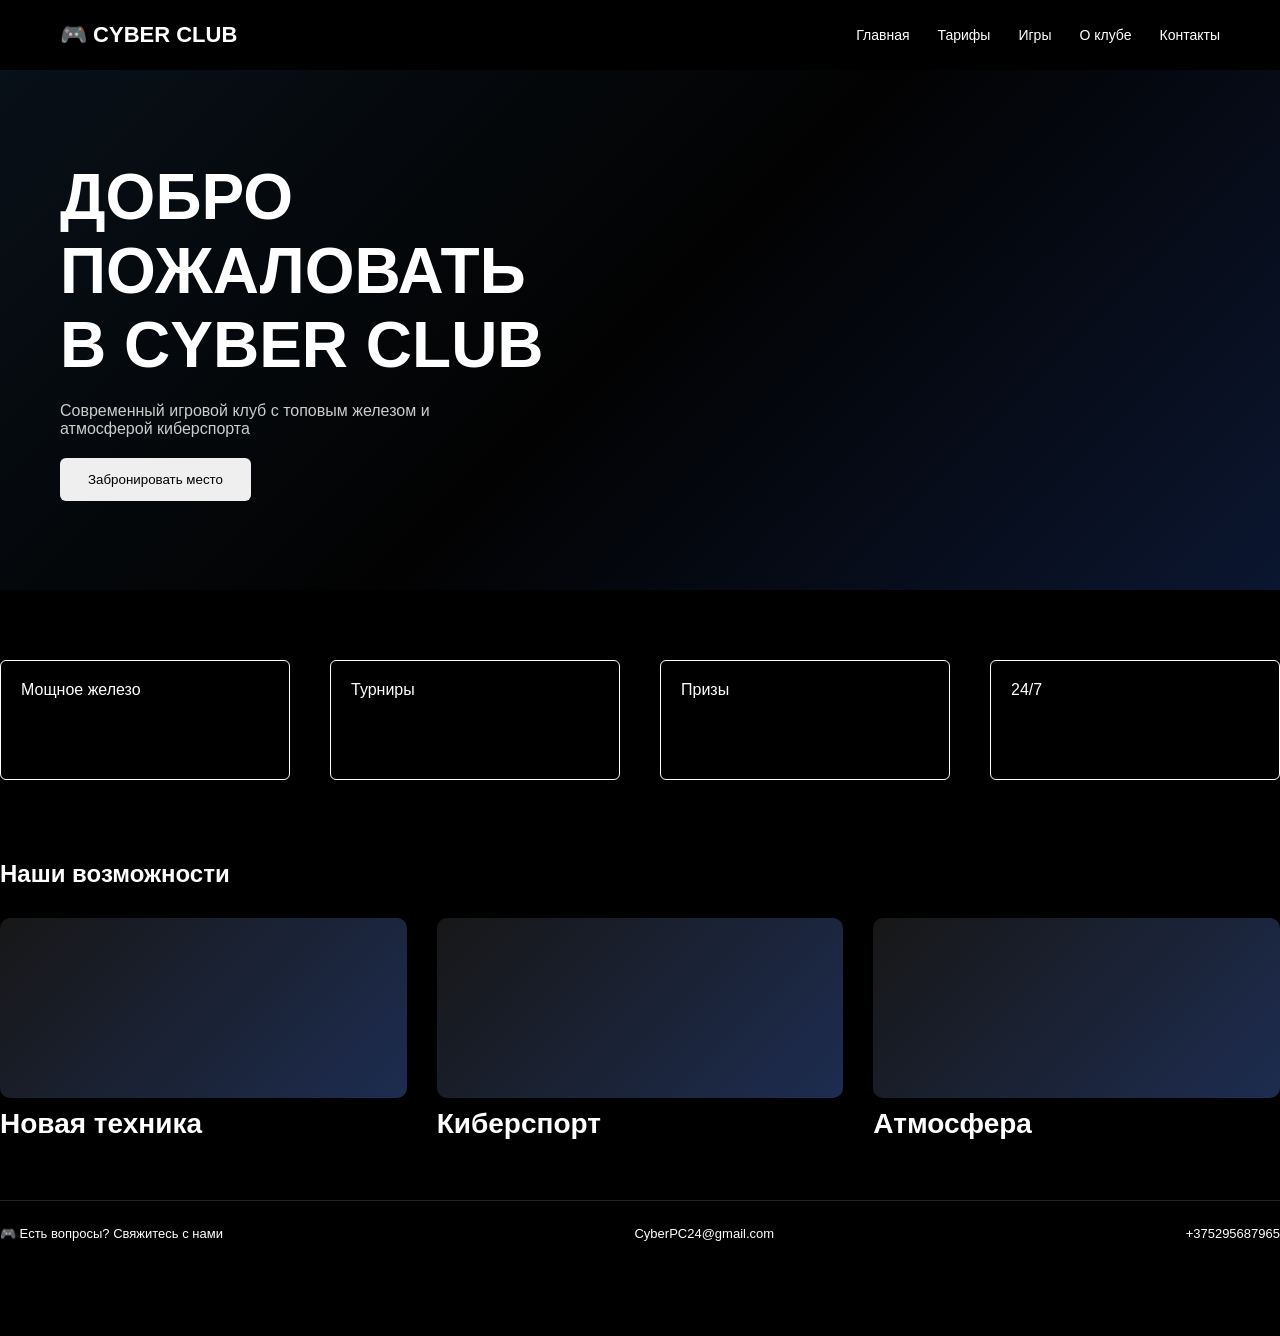
<file: index.html>
<!doctype html><html><head><meta charset='utf-8'><link rel='stylesheet' href='css/style.css'></head><body><div class='container'><header><div class='logo'>🎮 CYBER CLUB</div><nav>
<a href='index.html'>Главная</a><a href='tariffs.html'>Тарифы</a><a href='games.html'>Игры</a><a href='about.html'>О клубе</a><a href='contacts.html'>Контакты</a></nav></header></div>
<section class='hero'><div class='container'><h1>ДОБРО ПОЖАЛОВАТЬ В CYBER CLUB</h1><p>Современный игровой клуб с топовым железом и атмосферой киберспорта</p><button class='btn'>Забронировать место</button></div></section>
<div class='container section'><div class='cards4'><div class='box'>Мощное железо</div><div class='box'>Турниры</div><div class='box'>Призы</div><div class='box'>24/7</div></div>
<h2 style='margin:80px 0 30px'>Наши возможности</h2><div class='grid3'><div><div class='thumb'></div><div class='title'>Новая техника</div></div><div><div class='thumb'></div><div class='title'>Киберспорт</div></div><div><div class='thumb'></div><div class='title'>Атмосфера</div></div></div><footer><div>🎮 Есть вопросы? Свяжитесь с нами</div><div>CyberPC24@gmail.com</div><div>+375295687965</div></footer></div></body></html>
</file>
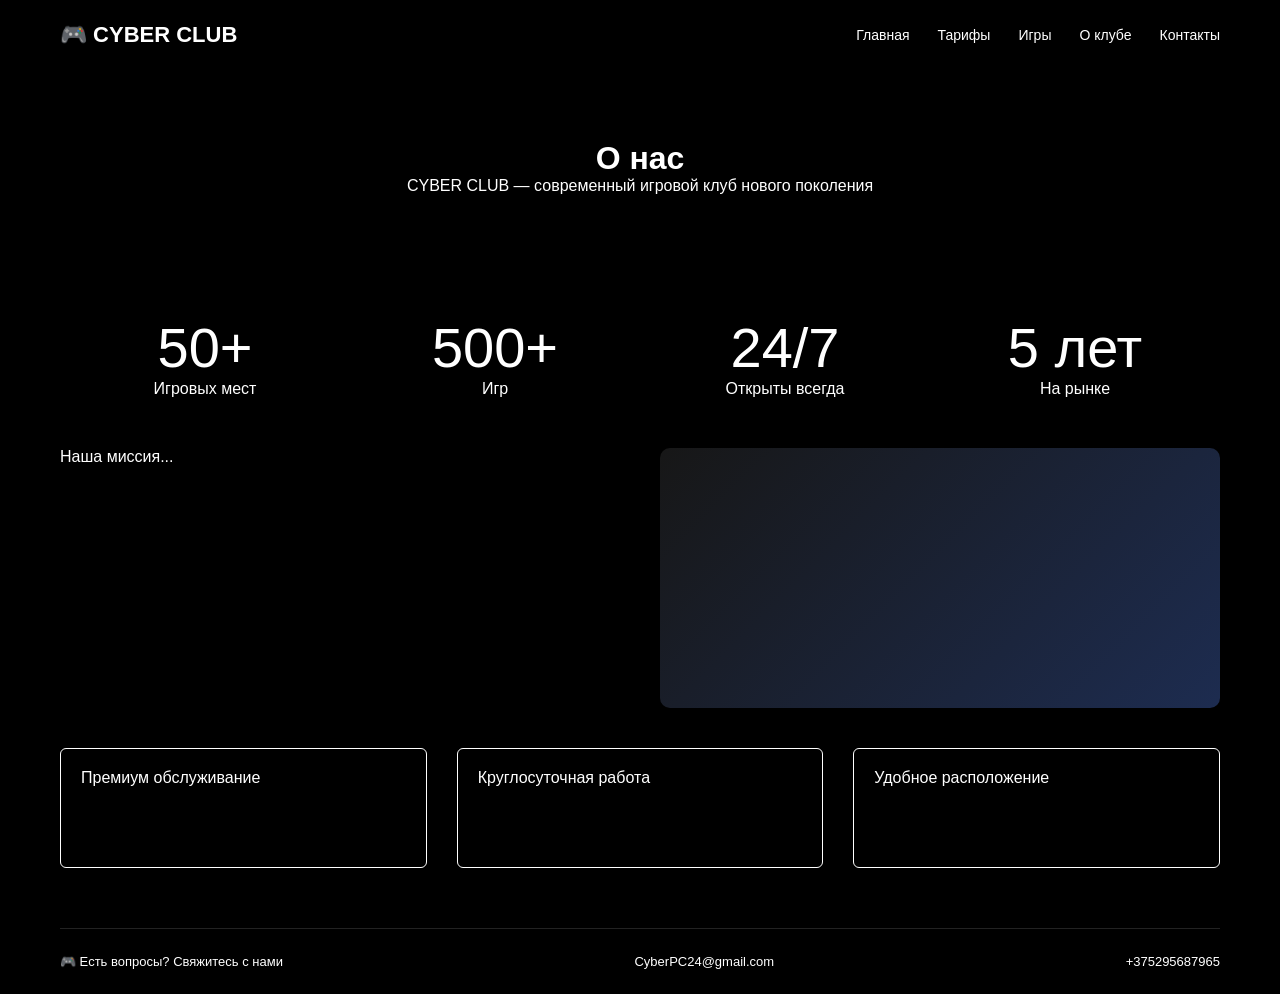
<file: about.html>
<!doctype html><html><head><meta charset='utf-8'><link rel='stylesheet' href='css/style.css'></head><body><div class='container'><header><div class='logo'>🎮 CYBER CLUB</div><nav>
<a href='index.html'>Главная</a><a href='tariffs.html'>Тарифы</a><a href='games.html'>Игры</a><a href='about.html'>О клубе</a><a href='contacts.html'>Контакты</a></nav></header><div class='section center'><h1>О нас</h1><p>CYBER CLUB — современный игровой клуб нового поколения</p></div><div class='stats'><div><div class='num'>50+</div>Игровых мест</div><div><div class='num'>500+</div>Игр</div><div><div class='num'>24/7</div>Открыты всегда</div><div><div class='num'>5 лет</div>На рынке</div></div><div style='display:grid;grid-template-columns:1fr 1fr;gap:40px'><div><p>Наша миссия...</p></div><div class='thumb' style='height:260px'></div></div><div class='grid3' style='margin-top:40px'><div class='box'>Премиум обслуживание</div><div class='box'>Круглосуточная работа</div><div class='box'>Удобное расположение</div></div><footer><div>🎮 Есть вопросы? Свяжитесь с нами</div><div>CyberPC24@gmail.com</div><div>+375295687965</div></footer></div></body></html>
</file>
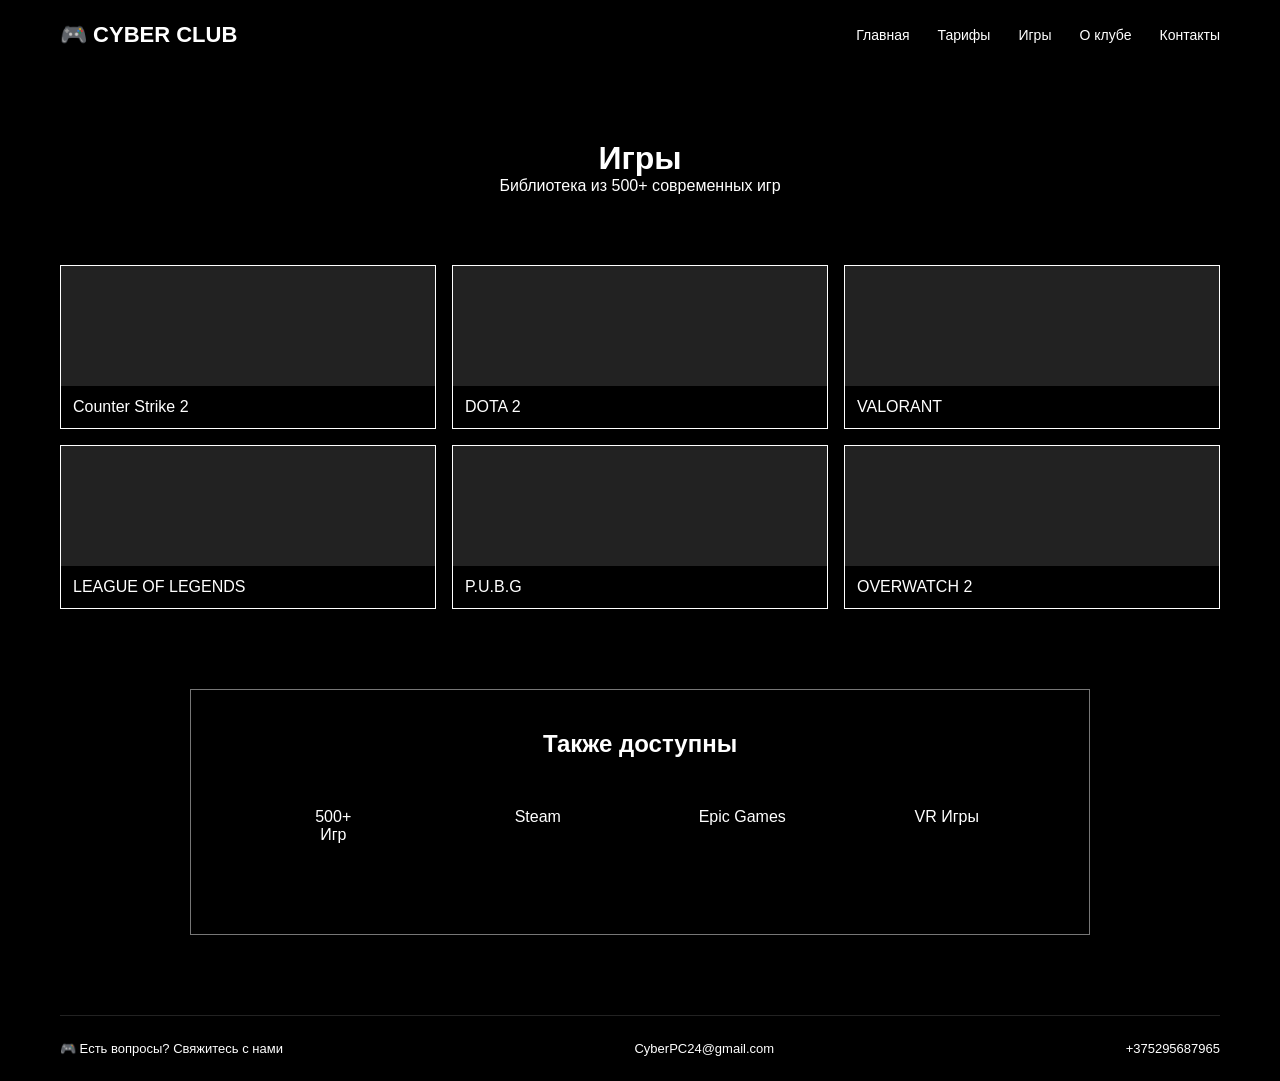
<file: games.html>
<!doctype html><html><head><meta charset='utf-8'><link rel='stylesheet' href='css/style.css'></head><body><div class='container'><header><div class='logo'>🎮 CYBER CLUB</div><nav>
<a href='index.html'>Главная</a><a href='tariffs.html'>Тарифы</a><a href='games.html'>Игры</a><a href='about.html'>О клубе</a><a href='contacts.html'>Контакты</a></nav></header><div class='section center'><h1>Игры</h1><p>Библиотека из 500+ современных игр</p></div><div class='games'><div class='game'><div class='gameimg'></div><div class='gamet'>Counter Strike 2</div></div><div class='game'><div class='gameimg'></div><div class='gamet'>DOTA 2</div></div><div class='game'><div class='gameimg'></div><div class='gamet'>VALORANT</div></div><div class='game'><div class='gameimg'></div><div class='gamet'>LEAGUE OF LEGENDS</div></div><div class='game'><div class='gameimg'></div><div class='gamet'>P.U.B.G</div></div><div class='game'><div class='gameimg'></div><div class='gamet'>OVERWATCH 2</div></div></div><div class='subs center'><h2>Также доступны</h2><div class='stats'><div>500+<br>Игр</div><div>Steam</div><div>Epic Games</div><div>VR Игры</div></div></div><footer><div>🎮 Есть вопросы? Свяжитесь с нами</div><div>CyberPC24@gmail.com</div><div>+375295687965</div></footer></div></body></html>
</file>
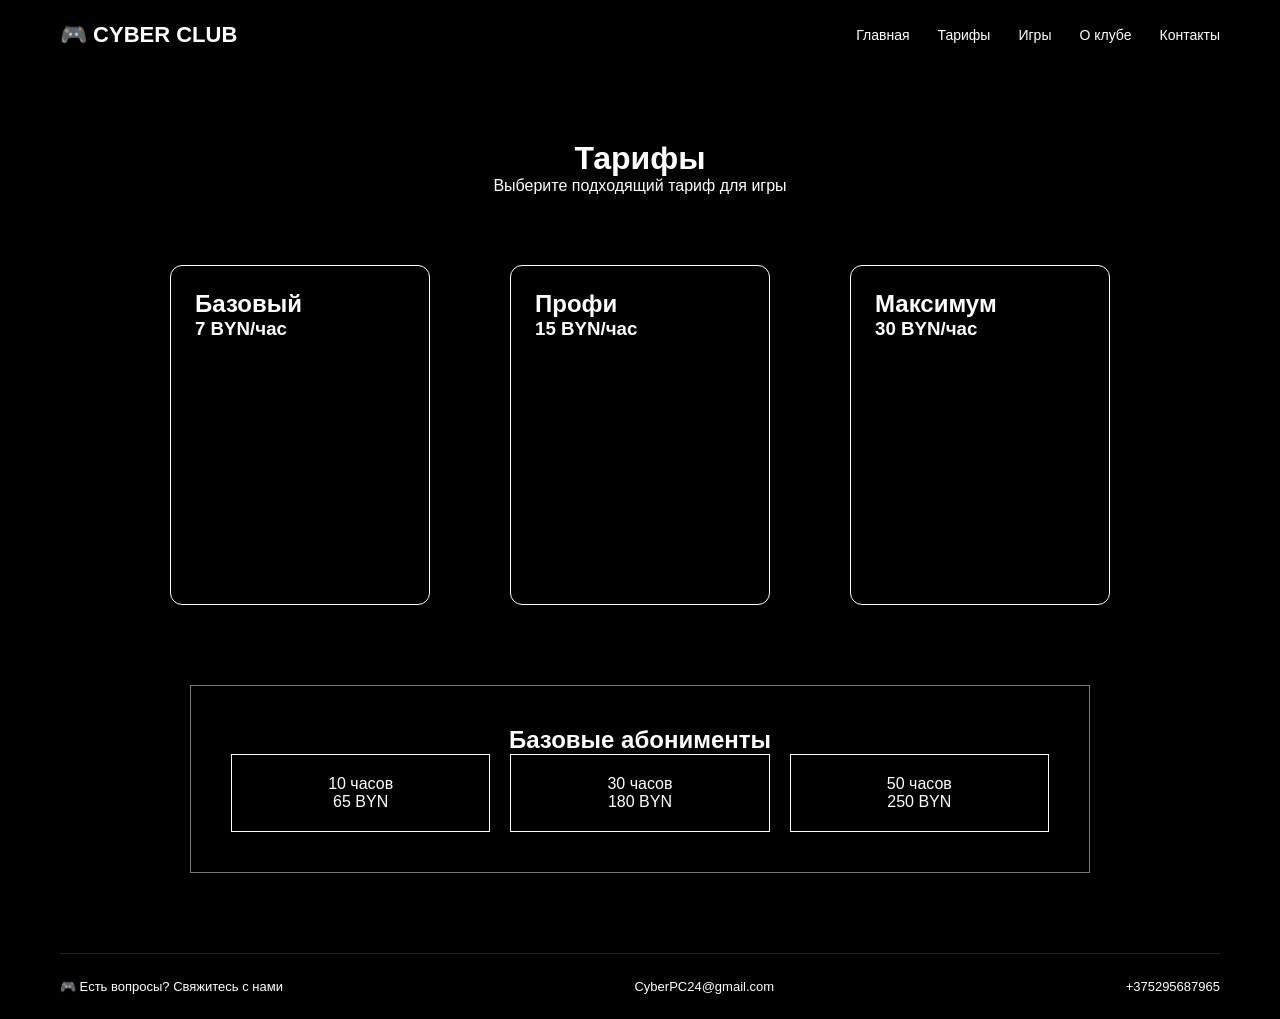
<file: tariffs.html>
<!doctype html><html><head><meta charset='utf-8'><link rel='stylesheet' href='css/style.css'></head><body><div class='container'><header><div class='logo'>🎮 CYBER CLUB</div><nav>
<a href='index.html'>Главная</a><a href='tariffs.html'>Тарифы</a><a href='games.html'>Игры</a><a href='about.html'>О клубе</a><a href='contacts.html'>Контакты</a></nav></header><div class='section center'><h1>Тарифы</h1><p>Выберите подходящий тариф для игры</p></div><div class='tariffs'><div class='tariff'><h2>Базовый</h2><h3>7 BYN/час</h3></div><div class='tariff'><h2>Профи</h2><h3>15 BYN/час</h3></div><div class='tariff'><h2>Максимум</h2><h3>30 BYN/час</h3></div></div><div class='subs'><h2 class='center'>Базовые абонименты</h2><div class='subgrid'><div class='subitem'>10 часов<br>65 BYN</div><div class='subitem'>30 часов<br>180 BYN</div><div class='subitem'>50 часов<br>250 BYN</div></div></div><footer><div>🎮 Есть вопросы? Свяжитесь с нами</div><div>CyberPC24@gmail.com</div><div>+375295687965</div></footer></div></body></html>
</file>
<file: css/style.css>
*{margin:0;padding:0;box-sizing:border-box}
body{background:#000;color:#fff;font-family:Arial,sans-serif}
.container{width:1440px;max-width:100%;margin:0 auto;padding:0 60px}
header{height:70px;display:flex;justify-content:space-between;align-items:center}
.logo{font-size:22px;font-weight:700}
nav a{color:#fff;text-decoration:none;margin-left:28px;font-size:14px}
.hero{height:520px;background:linear-gradient(135deg,#081018,#020202,#0b1630);display:flex;align-items:center}
.hero h1{font-size:64px;max-width:500px}
.hero p{margin:20px 0;color:#ccc;max-width:420px}
.btn{padding:14px 28px;border-radius:6px;border:none}
.section{padding:70px 0}
.cards4{display:grid;grid-template-columns:repeat(4,1fr);gap:40px}
.box{border:1px solid #fff;border-radius:6px;padding:20px;min-height:120px}
.grid3{display:grid;grid-template-columns:repeat(3,1fr);gap:30px}
.thumb{height:180px;border-radius:10px;background:linear-gradient(135deg,#171717,#1d2c50)}
.title{margin-top:10px;font-weight:bold;font-size:28px}
.center{text-align:center}
.tariffs{display:grid;grid-template-columns:repeat(3,260px);justify-content:center;gap:80px}
.tariff{border:1px solid #fff;border-radius:12px;padding:24px;min-height:340px}
.subs{border:1px solid #777;padding:40px;margin:80px auto;max-width:900px}
.subgrid{display:grid;grid-template-columns:repeat(3,1fr);gap:20px}
.subitem{border:1px solid #fff;padding:20px;text-align:center}
.games{display:grid;grid-template-columns:repeat(3,1fr);gap:16px}
.game{border:1px solid #fff}.gameimg{height:120px;background:#222}.gamet{padding:12px}
.stats{display:grid;grid-template-columns:repeat(4,1fr);text-align:center;margin:50px 0}
.num{font-size:56px}
.contactcards{display:grid;grid-template-columns:repeat(4,1fr);gap:20px}
.map1,.map2{background:#d9d9d9}.map1{height:420px}.map2{height:180px}
.contactlayout{display:grid;grid-template-columns:1fr 1fr;gap:60px;margin-top:50px}
footer{margin-top:60px;padding:25px 0;border-top:1px solid #222;display:flex;justify-content:space-between;font-size:13px}
@media(max-width:900px){.cards4,.grid3,.stats,.contactcards,.games,.subgrid,.contactlayout{grid-template-columns:1fr}.tariffs{grid-template-columns:1fr}.container{padding:20px}.hero h1{font-size:40px}}
</file>
